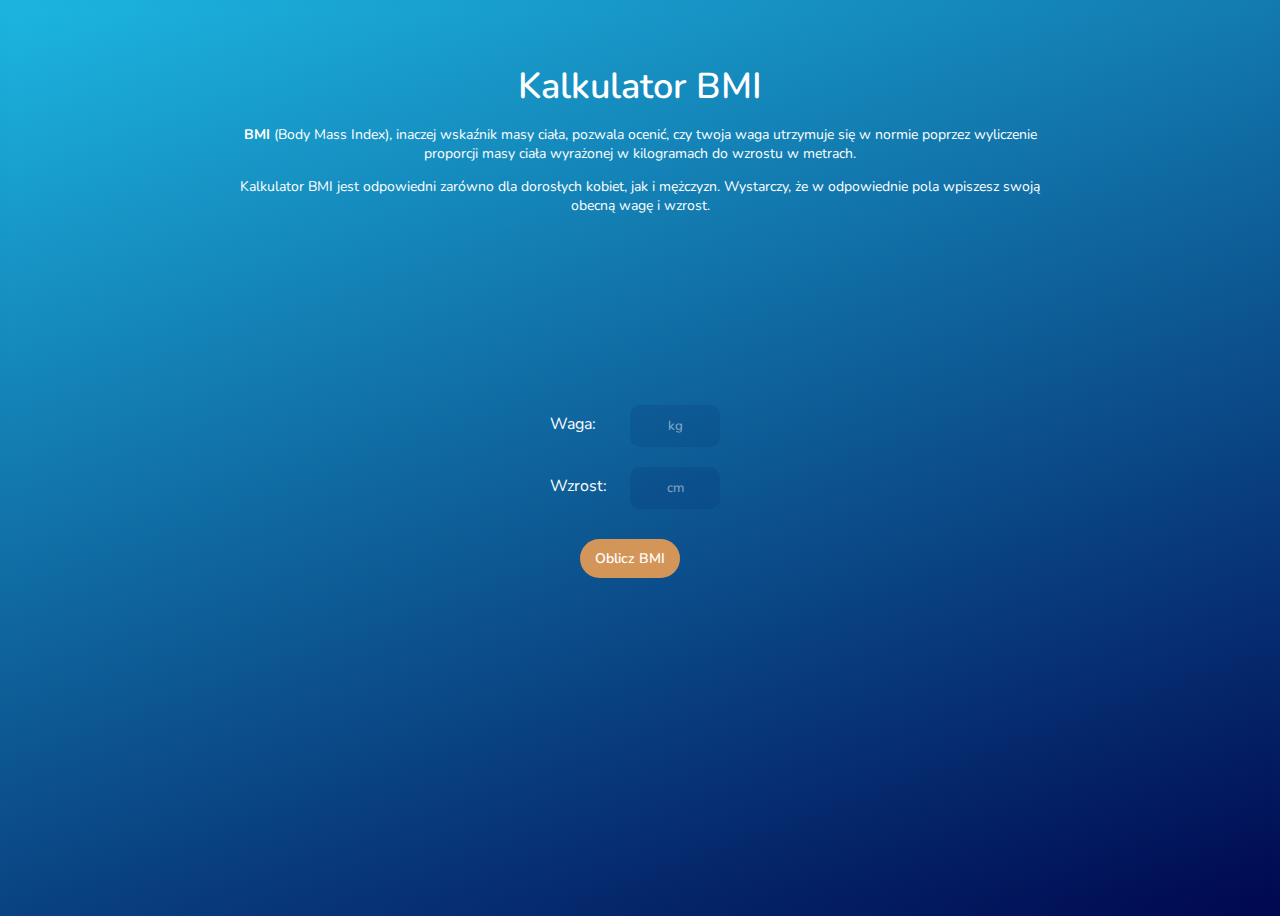
<file: index.html>
<!doctype html>
<html lang="en">
<head>
    <meta charset="UTF-8">
    <meta name="viewport"
          content="width=device-width, user-scalable=no, initial-scale=1.0, maximum-scale=1.0, minimum-scale=1.0">
    <meta http-equiv="X-UA-Compatible" content="ie=edge">
    <title>Kalkulator BMI</title>
    <link rel="stylesheet" href="style.css">
</head>
<body>
<div class="container">
        <div class="mask"></div>
            <div class="modal">
                <p class="small-text">Twój wynik to:</p>
                <h2></h2>
                <p class="results"></p>
                <button class="close">Zamknij</button>
            </div>

        <div class="header">
        <h1>Kalkulator BMI</h1>
            <div class="description">
            <p><strong>BMI</strong> (Body Mass Index), inaczej wskaźnik masy ciała, pozwala ocenić, czy twoja waga utrzymuje się w normie poprzez wyliczenie proporcji masy ciała wyrażonej w kilogramach do wzrostu w metrach.</p>
            <p>Kalkulator BMI jest odpowiedni zarówno dla dorosłych kobiet, jak i mężczyzn. Wystarczy, że w odpowiednie pola wpiszesz swoją obecną wagę i wzrost.</p>
        </div>
        </div>
        <div class="form">
        <form>

            <label for="weight">Waga:</label>
            <div class="input-box">
                <input type="text" name="weight" class="weight" id="weight" placeholder="kg">
            </div>
            <label for="height" class="height">Wzrost:</label>
            <div class="input-box">
                <input type="text" name="height" class="height" id="height" placeholder="cm">
            </div>
        </form>
        <button id="calc" class="calc">Oblicz BMI</button>
        </div>
        <div class="footer"></div>

</div>
<script src="bmi.js"></script>
</body>
</html>
</file>
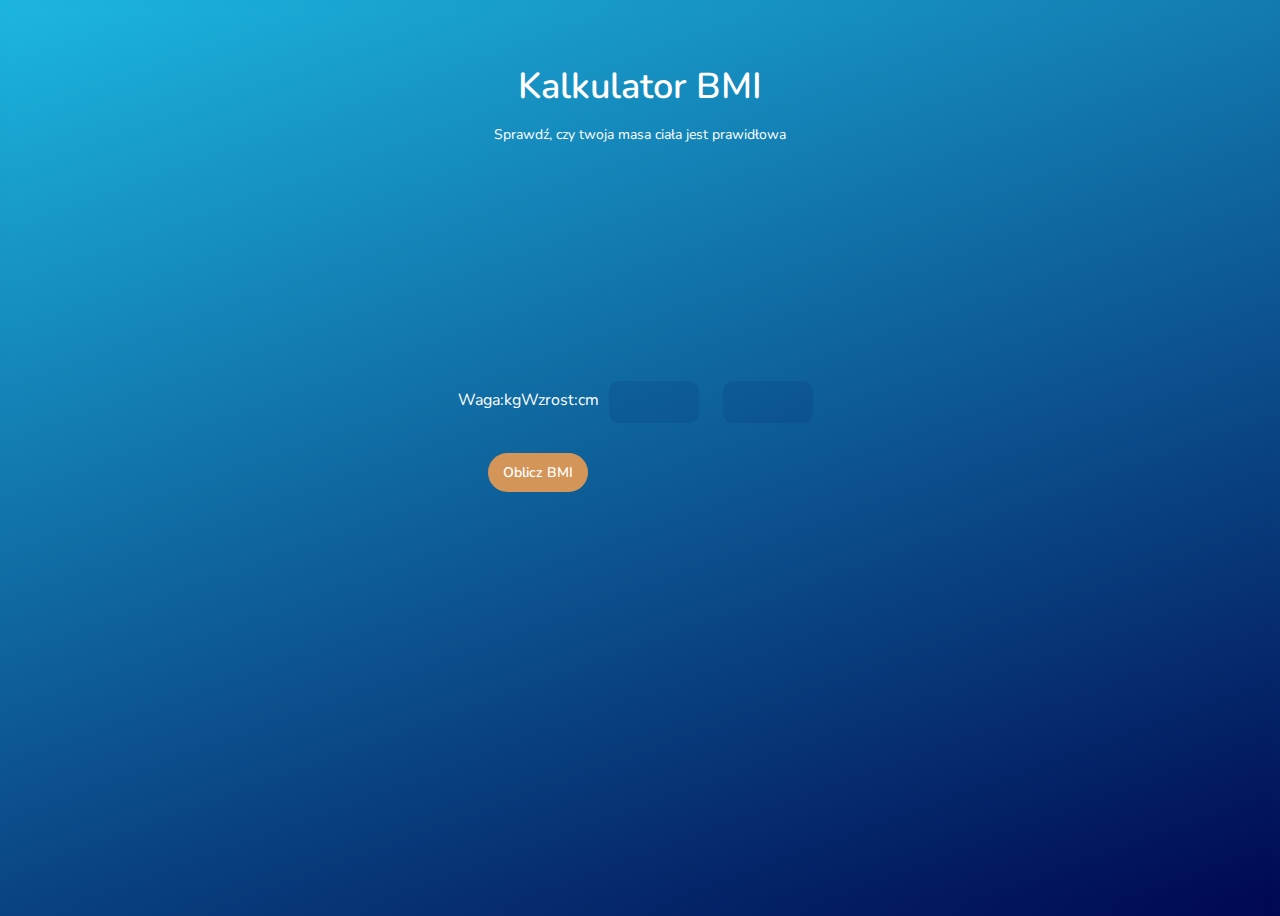
<file: bmi.html>
<!doctype html>
<html lang="en">
<head>
    <meta charset="UTF-8">
    <meta name="viewport"
          content="width=device-width, user-scalable=no, initial-scale=1.0, maximum-scale=1.0, minimum-scale=1.0">
    <meta http-equiv="X-UA-Compatible" content="ie=edge">
    <title>Kalkulator BMI</title>
    <link rel="stylesheet" href="style.css">
</head>
<body>
<div class="container">
        <div class="mask"></div>
            <div class="modal">
                <p class="small-text">Twój wynik to:</p>
                <h2></h2>
                <p class="results"></p>
                <button class="close">Zamknij</button>
            </div>

        <div class="header">
        <h1>Kalkulator BMI</h1>
        <p class="description">Sprawdź, czy twoja masa ciała jest prawidłowa</p>
        </div>
        <div class="form">
        <form>
            <label for="weight">Waga:</label>
            <input type="text" name="weight" class="weight" id="weight">
            <label for="weight">kg</label>
            <label for="height" class="height">Wzrost:</label>
            <input type="text" name="height" class="height" id="height">
            <label for="height">cm</label>
        </form>
        <button id="calc" class="calc">Oblicz BMI</button>
        </div>
        <div class="footer"></div>

</div>
<script src="bmi.js"></script>
</body>
</html>
</file>
<file: style.css>
@import url('https://fonts.googleapis.com/css?family=Nunito&subset=latin-ext');

html, body {
 font-family: "Nunito", sans-serif;
 background: linear-gradient(-200deg, #1CB5E0 0%, #000851 100%);
 color: white;
 overflow: hidden;
}

.mask {
 display: none;
 background-color: rgba(0,0,0, .3);
 width: 100%;
 height: 100%;
 position: absolute;
 top: 0;
 left: 0;
}

.modal {
 display: none;
 background: linear-gradient(-200deg, #1CB5E0 0%, #3887ac 100%);
 text-align: center;
 max-width: 350px;
 height: 150px;
 padding: 60px;
 position: absolute;
 top: 0;
 right: 0;
 bottom: 0;
 left: 0;
 margin: auto auto;
 color: white;
 border-radius: 20px;
}

button {
 background-color: #D49558;
 color: white;
 border: none;
 padding: 10px;
 width: 100px;
 font-size: 14px;
 font-weight: 600;
 border-radius: 20px;
 font-family: inherit;
}

.small-text {
 text-transform: uppercase;
 font-size: 12px;
 margin-bottom: -15px;
}

.container {
 display: grid;
 height: 100vh;
 grid-template-areas: "header"
 "desc"
 "main"
 "footer";
 grid-template-rows: auto auto 40vh auto;
 grid-template-columns: auto;
}

.header {
 grid-area: header;
 padding-left: 50px;
 padding-right: 50px;
 padding-top: 30px;
 justify-self: center;
 text-align: center;
}

.form {
 grid-area: main;
 padding: 20px;
 justify-self: center;
}

.footer {
 grid-area: footer;
 padding: 50px;
 justify-self: center;
}

.description {
 grid-area: desc;
 font-size: 14px;
 max-width: 65vw;
 margin-top: -10px;
}

input {
 max-width: 70px;
 height: 22px;
 background-color: rgba(0, 8, 81, 0.1);
 padding: 10px;
 text-align: center;
 outline: none;
 border: none;
 margin-top: 20px;
 margin: 10px;
 border-radius: 10px;
 font-family: inherit;
 color: #ffffff;
}

::placeholder {
 color: rgba(255, 255, 255, 0.5);
}

.input-box {
 display: block;
 padding-left: 70px;
}

label {
 text-align: right;
 float: left;
 margin-top: 18px;
}

h1 {
 font-size: 36px;
 font-weight: 600;
}

.calc {
 margin-top: 20px;
 margin-left: 30px;
}
</file>
